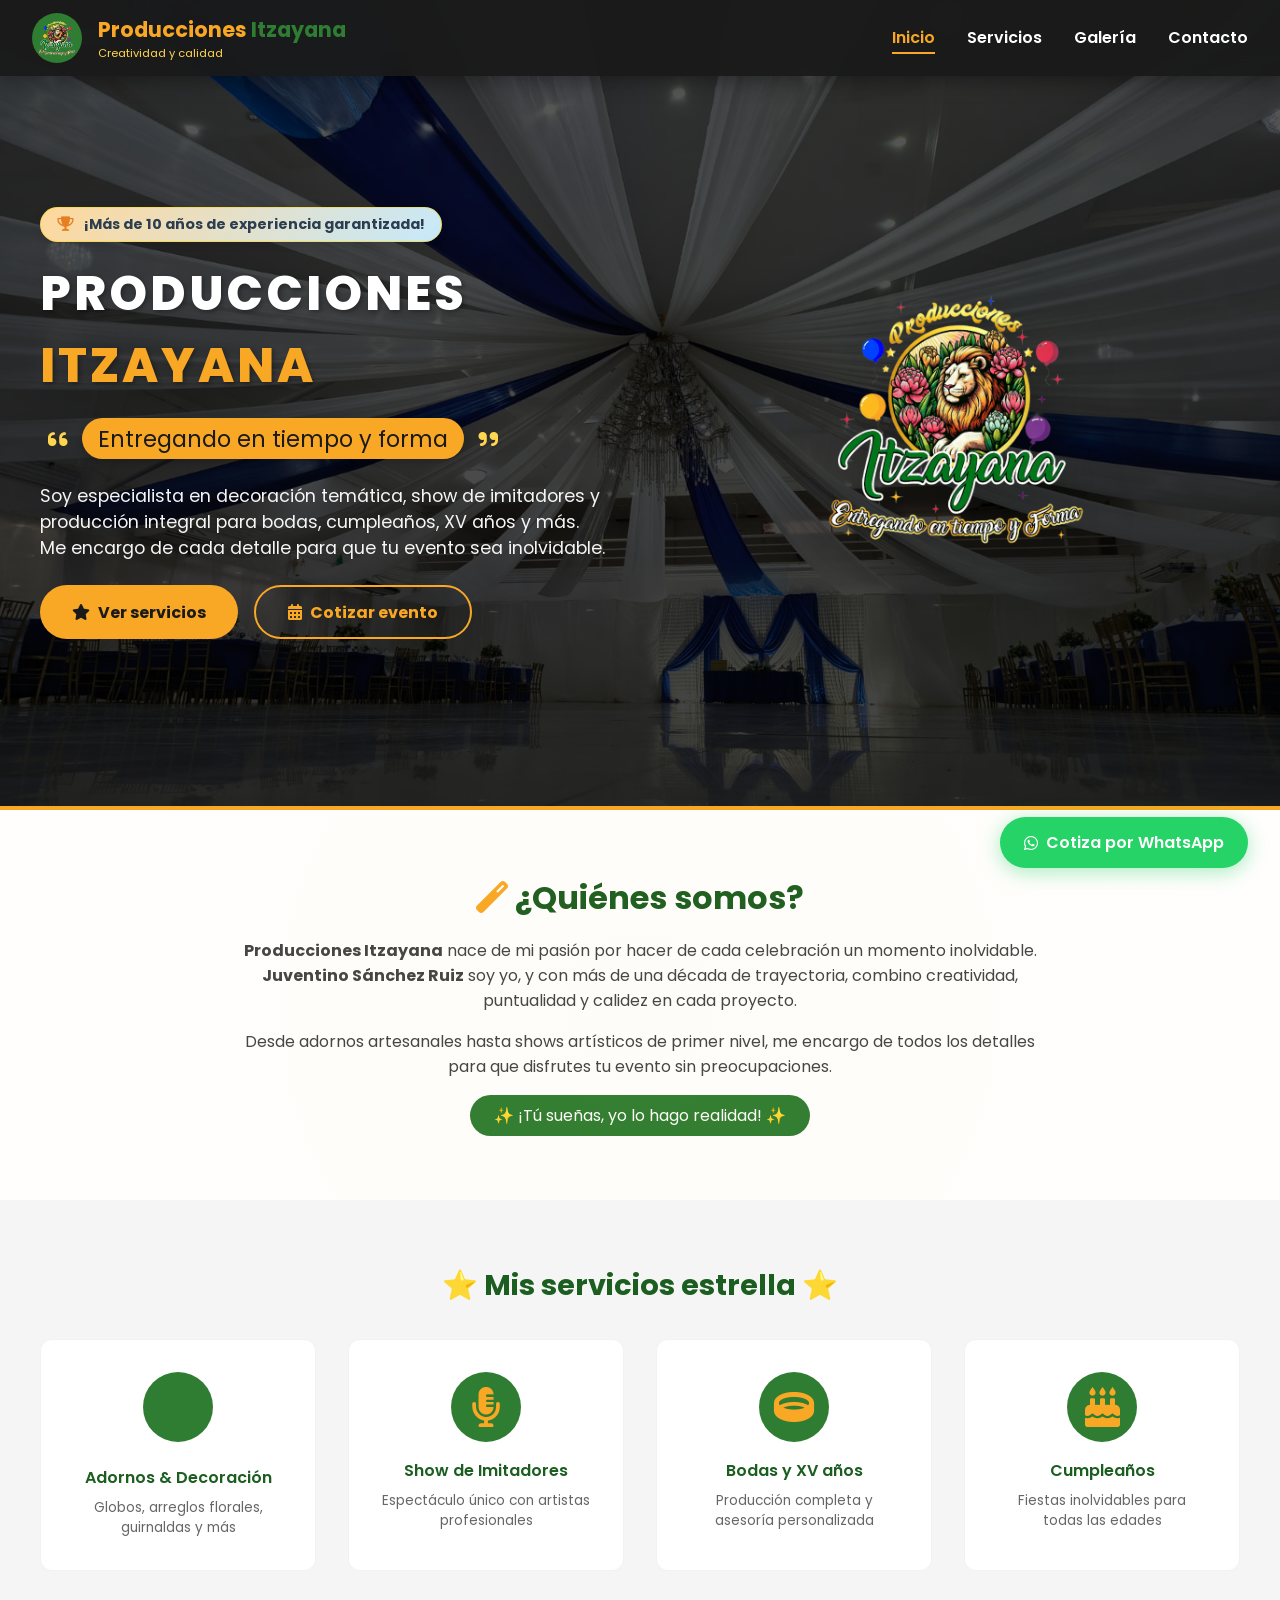
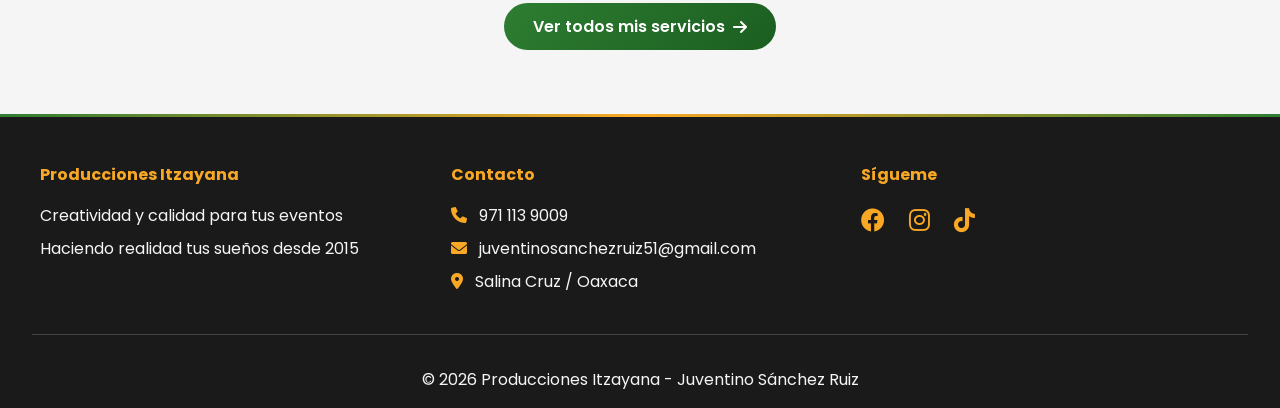
<file: index.html>
<!DOCTYPE html>
<html lang="es">
<head>
    <meta charset="UTF-8">
    <meta name="viewport" content="width=device-width, initial-scale=1.0, user-scalable=yes">
    <meta name="description" content="Producciones Itzayana - Eventos y espectáculos. Especialistas en decoración temática, show de imitadores y producción integral">
    <title>Producciones Itzayana | Eventos y Espectáculos</title>
    
    <!-- Google tag (gtag.js) -->
    <script async src="https://www.googletagmanager.com/gtag/js?id=G-XXXXXXXXXX"></script>
    <script>
        window.dataLayer = window.dataLayer || [];
        function gtag(){dataLayer.push(arguments);}
        gtag('js', new Date());
        gtag('config', 'G-XXXXXXXXXX');
    </script>
    
    <!-- FAVICON -->
    <link rel="icon" type="image/png" href="img/logo/logo.png">
    
    <link rel="stylesheet" href="styles.css">
    <link href="https://fonts.googleapis.com/css2?family=Poppins:wght@300;400;600;700;800&display=swap" rel="stylesheet">
    <link rel="stylesheet" href="https://cdnjs.cloudflare.com/ajax/libs/font-awesome/6.0.0-beta3/css/all.min.css">
    
    <style>
        /* ===== MEJORAS EXCLUSIVAS PARA EL INICIO ===== */
        
        /* Efecto de entrada para el hero */
        .hero-texto, .hero-logo-grande {
            animation: fadeInUp 0.8s ease-out forwards;
        }
        
        .hero-texto {
            animation-delay: 0.1s;
        }
        
        .hero-logo-grande {
            animation-delay: 0.3s;
        }
        
        @keyframes fadeInUp {
            from {
                opacity: 0;
                transform: translateY(30px);
            }
            to {
                opacity: 1;
                transform: translateY(0);
            }
        }
        
        /* Mejora en la tarjeta de presentación */
        .presentacion {
            position: relative;
            overflow: hidden;
        }
        
        .presentacion::before {
            content: '';
            position: absolute;
            top: -50%;
            left: -50%;
            width: 200%;
            height: 200%;
            background: radial-gradient(circle, rgba(249,168,37,0.03) 0%, transparent 70%);
            pointer-events: none;
        }
        
        .presentacion h2 i {
            transition: transform 0.3s ease;
            display: inline-block;
        }
        
        .presentacion h2:hover i {
            transform: rotate(15deg);
        }
        
        .firma {
            transition: all 0.3s ease;
            cursor: default;
        }
        
        .firma:hover {
            transform: scale(1.02);
            box-shadow: 0 5px 15px rgba(0,0,0,0.2);
        }
        
        /* Mejora en los iconos de servicios */
        .icono-card {
            transition: all 0.4s cubic-bezier(0.2, 0.9, 0.4, 1.1);
        }
        
        .icono-card i {
            transition: all 0.3s ease;
        }
        
        .icono-card:hover i {
            transform: scale(1.1) rotate(5deg);
        }
        
        .icono-card span {
            transition: color 0.3s ease;
        }
        
        .icono-card:hover span {
            color: var(--dorado);
        }
        
        /* Botón ver todos mejorado */
        .ver-todos a {
            position: relative;
            display: inline-flex;
            align-items: center;
            gap: 0.5rem;
            padding: 0.7rem 1.8rem;
            background: linear-gradient(135deg, var(--verde-claro), var(--verde-oscuro));
            color: var(--blanco);
            border-radius: 50px;
            font-weight: 600;
            transition: all 0.3s ease;
        }
        
        .ver-todos a:hover {
            background: linear-gradient(135deg, var(--dorado), var(--verde-claro));
            transform: translateY(-3px);
            box-shadow: 0 8px 20px rgba(249,168,37,0.3);
            gap: 0.8rem;
        }
        
        .ver-todos a i {
            transition: transform 0.3s ease;
        }
        
        .ver-todos a:hover i {
            transform: translateX(5px);
        }
        
        /* Efecto de brillo en el logo grande */
        .logo-destacado {
            position: relative;
        }
        
        .logo-destacado::after {
            content: '';
            position: absolute;
            top: 0;
            left: 0;
            right: 0;
            bottom: 0;
            border-radius: 50%;
            background: radial-gradient(circle, rgba(249,168,37,0.2) 0%, transparent 70%);
            opacity: 0;
            transition: opacity 0.5s ease;
            pointer-events: none;
        }
        
        .logo-destacado:hover::after {
            opacity: 1;
        }
        
        /* Mejora en el badge de experiencia */
        .experiencia-badge {
            animation: pulseGlow 2s infinite;
        }
        
        @keyframes pulseGlow {
            0%, 100% {
                box-shadow: 0 2px 8px rgba(0,0,0,0.1);
            }
            50% {
                box-shadow: 0 2px 15px rgba(249,168,37,0.4);
            }
        }
        
        /* Efecto de escritura en el lema (opcional) */
        .lema span {
            display: inline-block;
            transition: all 0.3s ease;
        }
        
        .lema span:hover {
            transform: scale(1.02);
            letter-spacing: 1px;
        }
        
        /* Mejora responsive para el logo */
        @media (max-width: 768px) {
            .hero-texto, .hero-logo-grande {
                animation: none;
            }
            
            .ver-todos a {
                padding: 0.5rem 1.2rem;
                font-size: 0.85rem;
            }
        }
    </style>
</head>
<body>

<nav>
    <div class="nav-container">
        <div class="logo-area">
            <div class="logo-imagen">
                <img src="img/logo/logo.png" alt="Logo Producciones Itzayana">
            </div>
            <div class="logo-texto">
                <h1>Producciones <span>Itzayana</span></h1>
                <p>Creatividad y calidad</p>
            </div>
        </div>
        
        <div class="menu-icon" id="menuToggle">☰</div>
        <ul class="nav-links" id="navLinks">
            <li><a href="index.html" class="active">Inicio</a></li>
            <li><a href="servicios.html">Servicios</a></li>
            <li><a href="galeria.html">Galería</a></li>
            <li><a href="contacto.html">Contacto</a></li>
        </ul>
    </div>
</nav>

<!-- HERO SECTION MEJORADO -->
<section class="hero hero-columnas">
    <div class="hero-container">
        <div class="hero-texto">
            <div class="experiencia-badge">
                <i class="fas fa-trophy"></i> ¡Más de 10 años de experiencia garantizada!
            </div>
            <div class="nombre-destacado">
                PRODUCCIONES <span class="itzayana">ITZAYANA</span>
            </div>
            <div class="lema">
                <i class="fas fa-quote-left"></i>
                <span>Entregando en tiempo y forma</span>
                <i class="fas fa-quote-right"></i>
            </div>
            <p class="descripcion-breve">
                Soy especialista en decoración temática, show de imitadores y producción integral para bodas, cumpleaños, XV años y más. 
                Me encargo de cada detalle para que tu evento sea inolvidable.
            </p>
            <div class="botones-hero">
                <a href="servicios.html" class="btn-primario"><i class="fas fa-star"></i> Ver servicios</a>
                <a href="contacto.html" class="btn-secundario"><i class="fas fa-calendar-alt"></i> Cotizar evento</a>
            </div>
        </div>

        <div class="hero-logo-grande">
            <div class="logo-destacado">
                <img src="img/logo/logo.png" alt="Producciones Itzayana" style="width: 350px; max-width: 100%; height: auto;">
            </div>
        </div>
    </div>
</section>

<!-- QUIÉNES SOMOS - VERSIÓN MEJORADA -->
<section class="presentacion">
    <h2><i class="fas fa-magic"></i> ¿Quiénes somos?</h2>
    <p><strong>Producciones Itzayana</strong> nace de mi pasión por hacer de cada celebración un momento inolvidable. <strong>Juventino Sánchez Ruiz</strong> soy yo, y con más de una década de trayectoria, combino creatividad, puntualidad y calidez en cada proyecto.</p>
    <p>Desde adornos artesanales hasta shows artísticos de primer nivel, me encargo de todos los detalles para que disfrutes tu evento sin preocupaciones.</p>
    <div class="firma">✨ ¡Tú sueñas, yo lo hago realidad! ✨</div>
</section>

<!-- SERVICIOS DESTACADOS - VERSIÓN MEJORADA -->
<section class="preview-servicios">
    <h3>⭐ Mis servicios estrella ⭐</h3>
    <div class="iconos-grid">
        <div class="icono-card">
            <i class="fas fa-balloon"></i>
            <span>Adornos & Decoración</span>
            <p>Globos, arreglos florales, guirnaldas y más</p>
        </div>
        <div class="icono-card">
            <i class="fas fa-microphone-alt"></i>
            <span>Show de Imitadores</span>
            <p>Espectáculo único con artistas profesionales</p>
        </div>
        <div class="icono-card">
            <i class="fas fa-ring"></i>
            <span>Bodas y XV años</span>
            <p>Producción completa y asesoría personalizada</p>
        </div>
        <div class="icono-card">
            <i class="fas fa-birthday-cake"></i>
            <span>Cumpleaños</span>
            <p>Fiestas inolvidables para todas las edades</p>
        </div>
    </div>
    <div class="ver-todos">
        <a href="servicios.html">Ver todos mis servicios <i class="fas fa-arrow-right"></i></a>
    </div>
</section>

<!-- WHATSAPP FLOTANTE -->
<a href="https://wa.me/5219711139009?text=Hola%2C%20me%20interesa%20cotizar%20un%20evento" 
   class="whatsapp-float" target="_blank">
    <i class="fab fa-whatsapp"></i>
    <span>Cotiza por WhatsApp</span>
</a>

<!-- FOOTER -->
<footer>
    <div class="footer-contenido">
        <div class="footer-columna">
            <h4>Producciones Itzayana</h4>
            <p>Creatividad y calidad para tus eventos</p>
            <p>Haciendo realidad tus sueños desde 2015</p>
        </div>
        <div class="footer-columna">
            <h4>Contacto</h4>
            <p><i class="fas fa-phone"></i> 971 113 9009</p>
            <p><i class="fas fa-envelope"></i> juventinosanchezruiz51@gmail.com</p>
            <p><i class="fas fa-map-marker-alt"></i> Salina Cruz / Oaxaca</p>
        </div>
        <div class="footer-columna">
            <h4>Sígueme</h4>
            <div class="social-icons">
                <a href="https://www.facebook.com/share/1KnT2qpbFX/?mibextid=wwXIfr" target="_blank"><i class="fab fa-facebook"></i></a>
                <a href="https://www.instagram.com/juve_saru_decoraciones_show_" target="_blank"><i class="fab fa-instagram"></i></a>
                <a href="https://www.tiktok.com/@producciones.itza?_r=1&_t=ZS-967xPe4VJFQ" target="_blank"><i class="fab fa-tiktok"></i></a>
            </div>
        </div>
    </div>
    <div class="footer-bottom">
        <p>© 2026 Producciones Itzayana - Juventino Sánchez Ruiz</p>
    </div>
</footer>

<script>
    // Menú hamburguesa para móviles
    const menuToggle = document.getElementById('menuToggle');
    const navLinks = document.getElementById('navLinks');

    if (menuToggle && navLinks) {
        menuToggle.addEventListener('click', () => {
            navLinks.classList.toggle('active');
        });
    }
    
    // Efecto de aparición suave al hacer scroll
    const observerElements = document.querySelectorAll('.presentacion, .preview-servicios');
    
    const scrollObserver = new IntersectionObserver((entries) => {
        entries.forEach(entry => {
            if (entry.isIntersecting) {
                entry.target.style.opacity = '1';
                entry.target.style.transform = 'translateY(0)';
            }
        });
    }, { threshold: 0.1, rootMargin: '0px 0px -50px 0px' });
    
    observerElements.forEach(el => {
        el.style.opacity = '0';
        el.style.transform = 'translateY(30px)';
        el.style.transition = 'all 0.6s cubic-bezier(0.2, 0.9, 0.4, 1.1)';
        scrollObserver.observe(el);
    });
</script>

</body>
</html>
</file>
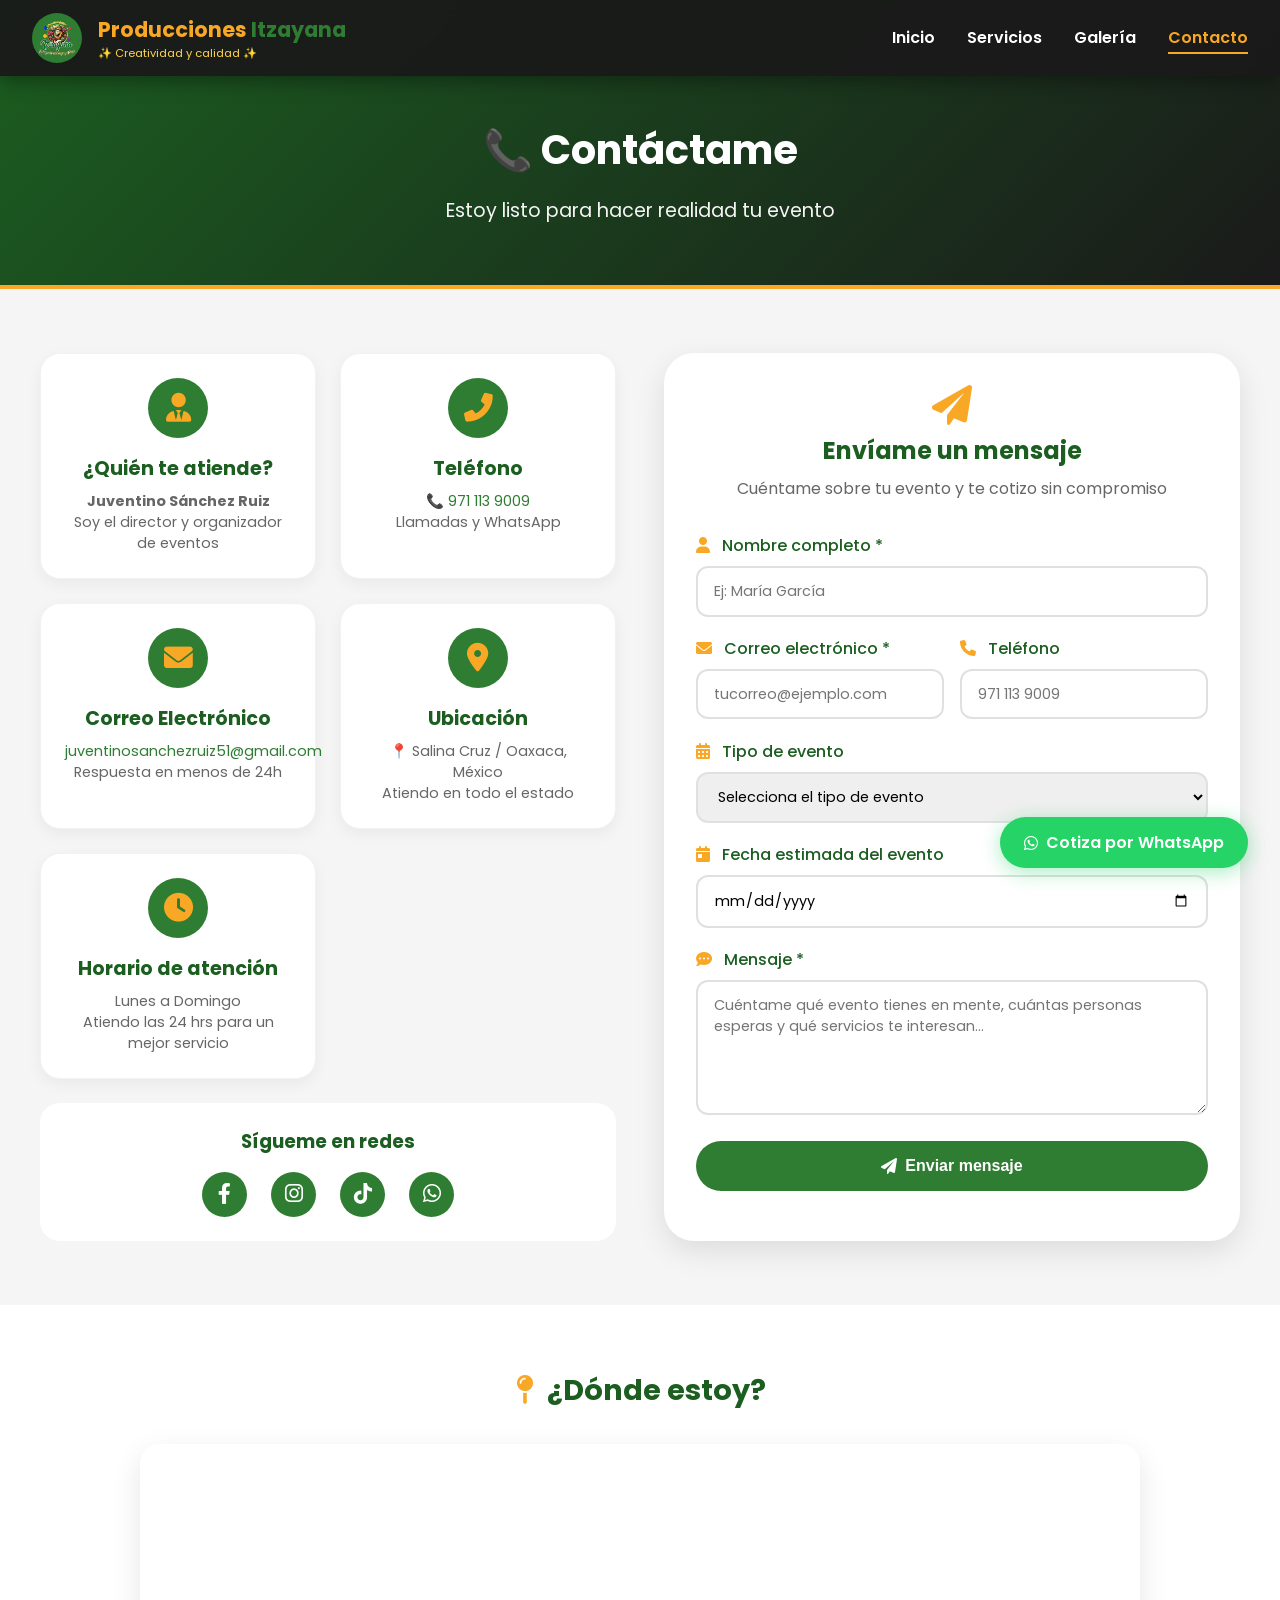
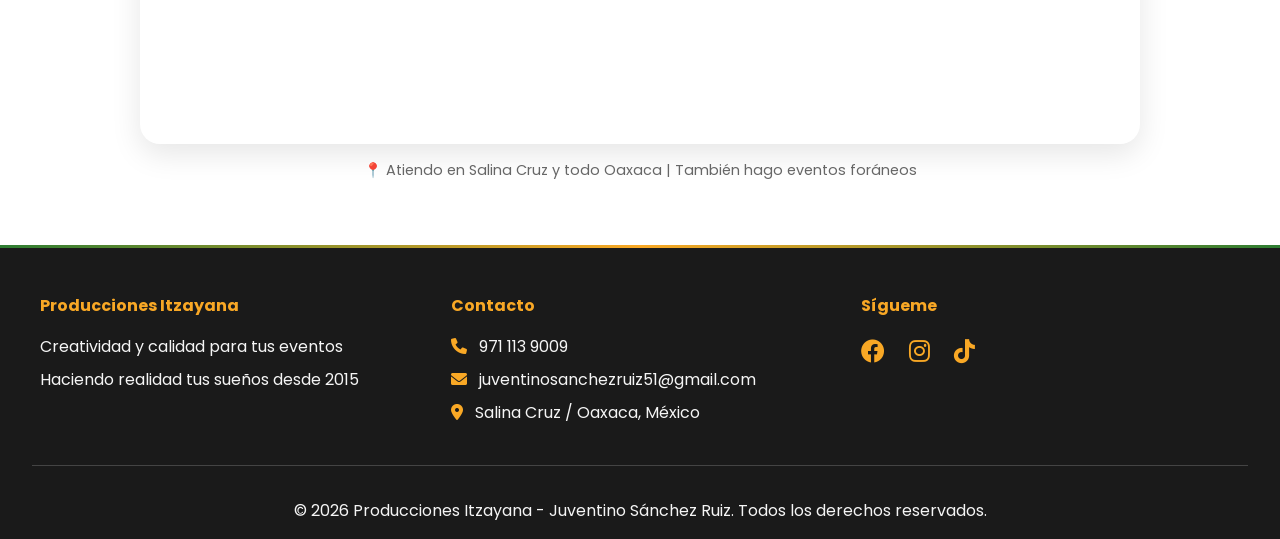
<file: contacto.html>
<!DOCTYPE html>
<html lang="es">
<head>
    <meta charset="UTF-8">
    <meta name="viewport" content="width=device-width, initial-scale=1.0">
    <meta name="description" content="Contacta a Producciones Itzayana - Cotiza tu evento, bodas, XV años, cumpleaños y shows de imitadores en Salina Cruz, Oaxaca.">
    <title>Contacto - Producciones Itzayana</title>
    
    <!-- Google tag (gtag.js) -->
    <script async src="https://www.googletagmanager.com/gtag/js?id=G-XXXXXXXXXX"></script>
    <script>
        window.dataLayer = window.dataLayer || [];
        function gtag(){dataLayer.push(arguments);}
        gtag('js', new Date());
        gtag('config', 'G-XXXXXXXXXX');
    </script>
    
    <link rel="icon" type="image/png" href="img/logo/logo.png">
    <link rel="stylesheet" href="styles.css">
    <link href="https://fonts.googleapis.com/css2?family=Poppins:wght@300;400;600;700;800&display=swap" rel="stylesheet">
    <link rel="stylesheet" href="https://cdnjs.cloudflare.com/ajax/libs/font-awesome/6.0.0-beta3/css/all.min.css">
</head>
<body>

<nav>
    <div class="nav-container">
        <div class="logo-area">
            <div class="logo-imagen">
                <img src="img/logo/logo.png" alt="Logo Producciones Itzayana">
            </div>
            <div class="logo-texto">
                <h1>Producciones <span>Itzayana</span></h1>
                <p>✨ Creatividad y calidad ✨</p>
            </div>
        </div>
        
        <div class="menu-icon" id="menuToggle">☰</div>
        <ul class="nav-links" id="navLinks">
            <li><a href="index.html">Inicio</a></li>
            <li><a href="servicios.html">Servicios</a></li>
            <li><a href="galeria.html">Galería</a></li>
            <li><a href="contacto.html" class="active">Contacto</a></li>
        </ul>
    </div>
</nav>

<!-- HERO DE CONTACTO -->
<section class="hero-contacto">
    <div class="hero-contenido">
        <h1 class="hero-titulo">📞 Contáctame</h1>
        <p class="hero-descripcion">Estoy listo para hacer realidad tu evento</p>
    </div>
</section>

<!-- CONTENIDO PRINCIPAL DE CONTACTO -->
<section class="contacto-principal">
    <div class="contacto-grid">
        <!-- INFORMACIÓN DE CONTACTO -->
        <div class="contacto-info">
            <div class="contacto-tarjeta">
                <div class="contacto-icono">
                    <i class="fas fa-user-tie"></i>
                </div>
                <h3>¿Quién te atiende?</h3>
                <p><strong>Juventino Sánchez Ruiz</strong></p>
                <p>Soy el director y organizador de eventos</p>
            </div>

            <div class="contacto-tarjeta">
                <div class="contacto-icono">
                    <i class="fas fa-phone-alt"></i>
                </div>
                <h3>Teléfono</h3>
                <p><a href="tel:9711139009">📞 971 113 9009</a></p>
                <p>Llamadas y WhatsApp</p>
            </div>

            <div class="contacto-tarjeta">
                <div class="contacto-icono">
                    <i class="fas fa-envelope"></i>
                </div>
                <h3>Correo Electrónico</h3>
                <p><a href="mailto:juventinosanchezruiz51@gmail.com">juventinosanchezruiz51@gmail.com</a></p>
                <p>Respuesta en menos de 24h</p>
            </div>

            <div class="contacto-tarjeta">
                <div class="contacto-icono">
                    <i class="fas fa-map-marker-alt"></i>
                </div>
                <h3>Ubicación</h3>
                <p>📍 Salina Cruz / Oaxaca, México</p>
                <p>Atiendo en todo el estado</p>
            </div>

            <div class="contacto-tarjeta">
                <div class="contacto-icono">
                    <i class="fas fa-clock"></i>
                </div>
                <h3>Horario de atención</h3>
                <p>Lunes a Domingo</p>
                <p>Atiendo las 24 hrs para un mejor servicio </p>
            </div>

            <div class="contacto-redes">
                <h3>Sígueme en redes</h3>
                <div class="redes-sociales">
                    <a href="https://www.facebook.com/share/1KnT2qpbFX/?mibextid=wwXIfr" target="_blank" class="red-social"><i class="fab fa-facebook-f"></i></a>
                    <a href="https://www.instagram.com/juve_saru_decoraciones_show_" target="_blank" class="red-social"><i class="fab fa-instagram"></i></a>
                    <a href="https://www.tiktok.com/@producciones.itza?_r=1&_t=ZS-967xPe4VJFQ" target="_blank" class="red-social"><i class="fab fa-tiktok"></i></a>
                    <a href="https://wa.me/5219711139009" target="_blank" class="red-social"><i class="fab fa-whatsapp"></i></a>
                </div>
            </div>
        </div>

        <!-- FORMULARIO DE CONTACTO - AHORA SÍ ENVÍA CORREOS -->
        <div class="contacto-formulario">
            <div class="formulario-header">
                <i class="fas fa-paper-plane"></i>
                <h2>Envíame un mensaje</h2>
                <p>Cuéntame sobre tu evento y te cotizo sin compromiso</p>
            </div>
            
            <!-- IMPORTANTE: action apunta a FormSubmit con TU correo -->
            <form action="https://formsubmit.co/carlosabino975@gmail.com" method="POST" class="formulario-moderno">
                <!-- Estos campos ocultos son para configurar el correo -->
                <input type="hidden" name="_template" value="table">
                <input type="hidden" name="_captcha" value="false">
                <input type="hidden" name="_subject" value="📋 Nuevo mensaje desde Producciones Itzayana">
                <input type="hidden" name="_replyto" value="%email%">
                
                <div class="form-grupo">
                    <label for="nombre"><i class="fas fa-user"></i> Nombre completo *</label>
                    <input type="text" id="nombre" name="nombre" placeholder="Ej: María García" required>
                </div>

                <div class="form-row">
                    <div class="form-grupo">
                        <label for="email"><i class="fas fa-envelope"></i> Correo electrónico *</label>
                        <input type="email" id="email" name="email" placeholder="tucorreo@ejemplo.com" required>
                    </div>
                    <div class="form-grupo">
                        <label for="telefono"><i class="fas fa-phone"></i> Teléfono</label>
                        <input type="tel" id="telefono" name="telefono" placeholder="971 113 9009">
                    </div>
                </div>

                <div class="form-grupo">
                    <label for="evento"><i class="fas fa-calendar-alt"></i> Tipo de evento</label>
                    <select id="evento" name="evento">
                        <option value="">Selecciona el tipo de evento</option>
                        <option value="bodas">Boda</option>
                        <option value="xv">XV años</option>
                        <option value="cumpleanos">Cumpleaños</option>
                        <option value="show">Show de imitadores</option>
                        <option value="decoracion">Solo decoración</option>
                        <option value="altares">Altares (santos o luctuosos)</option>
                        <option value="flores">Arreglos con flores naturales</option>
                        <option value="otro">Otro</option>
                    </select>
                </div>

                <div class="form-grupo">
                    <label for="fecha"><i class="fas fa-calendar-day"></i> Fecha estimada del evento</label>
                    <input type="date" id="fecha" name="fecha">
                </div>

                <div class="form-grupo">
                    <label for="mensaje"><i class="fas fa-comment-dots"></i> Mensaje *</label>
                    <textarea id="mensaje" name="mensaje" rows="5" placeholder="Cuéntame qué evento tienes en mente, cuántas personas esperas y qué servicios te interesan..." required></textarea>
                </div>

                <button type="submit" class="btn-enviar">
                    <i class="fas fa-paper-plane"></i> Enviar mensaje
                </button>
            </form>
        </div>
    </div>
</section>

<!-- MAPA DE UBICACIÓN -->
<section class="mapa-ubicacion">
    <h3><i class="fas fa-map-pin"></i> ¿Dónde estoy?</h3>
    <div class="mapa-container">
        <iframe 
            src="https://www.google.com/maps/embed?pb=!1m18!1m12!1m3!1d243496.123456789!2d-95.3!3d16.2!2m3!1f0!2f0!3f0!3m2!1i1024!2i768!4f13.1!3m3!1m2!1s0x85c5f9c0c0c0c0c0%3A0x0!2sSalina%20Cruz%2C%20Oax.!5e0!3m2!1ses!2smx!4v1234567890" 
            width="100%" 
            height="300" 
            style="border:0;" 
            allowfullscreen="" 
            loading="lazy">
        </iframe>
    </div>
    <p class="mapa-nota">📍 Atiendo en Salina Cruz y todo Oaxaca | También hago eventos foráneos</p>
</section>

<!-- WHATSAPP FLOTANTE -->
<a href="https://wa.me/5219711139009?text=Hola%2C%20vi%20tu%20página%20y%20me%20interesa%20cotizar%20un%20evento" 
   class="whatsapp-float" target="_blank" rel="noopener noreferrer">
    <i class="fab fa-whatsapp"></i>
    <span>Cotiza por WhatsApp</span>
</a>

<!-- FOOTER -->
<footer>
    <div class="footer-contenido">
        <div class="footer-columna">
            <h4>Producciones Itzayana</h4>
            <p>Creatividad y calidad para tus eventos</p>
            <p>Haciendo realidad tus sueños desde 2015</p>
        </div>
        <div class="footer-columna">
            <h4>Contacto</h4>
            <p><i class="fas fa-phone"></i> 971 113 9009</p>
            <p><i class="fas fa-envelope"></i> juventinosanchezruiz51@gmail.com</p>
            <p><i class="fas fa-map-marker-alt"></i> Salina Cruz / Oaxaca, México</p>
        </div>
        <div class="footer-columna">
            <h4>Sígueme</h4>
            <div class="social-icons">
                <a href="https://www.facebook.com/share/1KnT2qpbFX/?mibextid=wwXIfr" target="_blank"><i class="fab fa-facebook"></i></a>
                <a href="https://www.instagram.com/juve_saru_decoraciones_show_" target="_blank"><i class="fab fa-instagram"></i></a>
                <a href="https://www.tiktok.com/@producciones.itza?_r=1&_t=ZS-967xPe4VJFQ" target="_blank"><i class="fab fa-tiktok"></i></a>
            </div>
        </div>
    </div>
    <div class="footer-bottom">
        <p>© 2026 Producciones Itzayana - Juventino Sánchez Ruiz. Todos los derechos reservados.</p>
    </div>
</footer>

<script>
    // Menú hamburguesa
    const menuToggle = document.getElementById('menuToggle');
    const navLinks = document.getElementById('navLinks');

    if (menuToggle && navLinks) {
        menuToggle.addEventListener('click', () => {
            navLinks.classList.toggle('active');
        });
    }
</script>

</body>
</html>
</file>
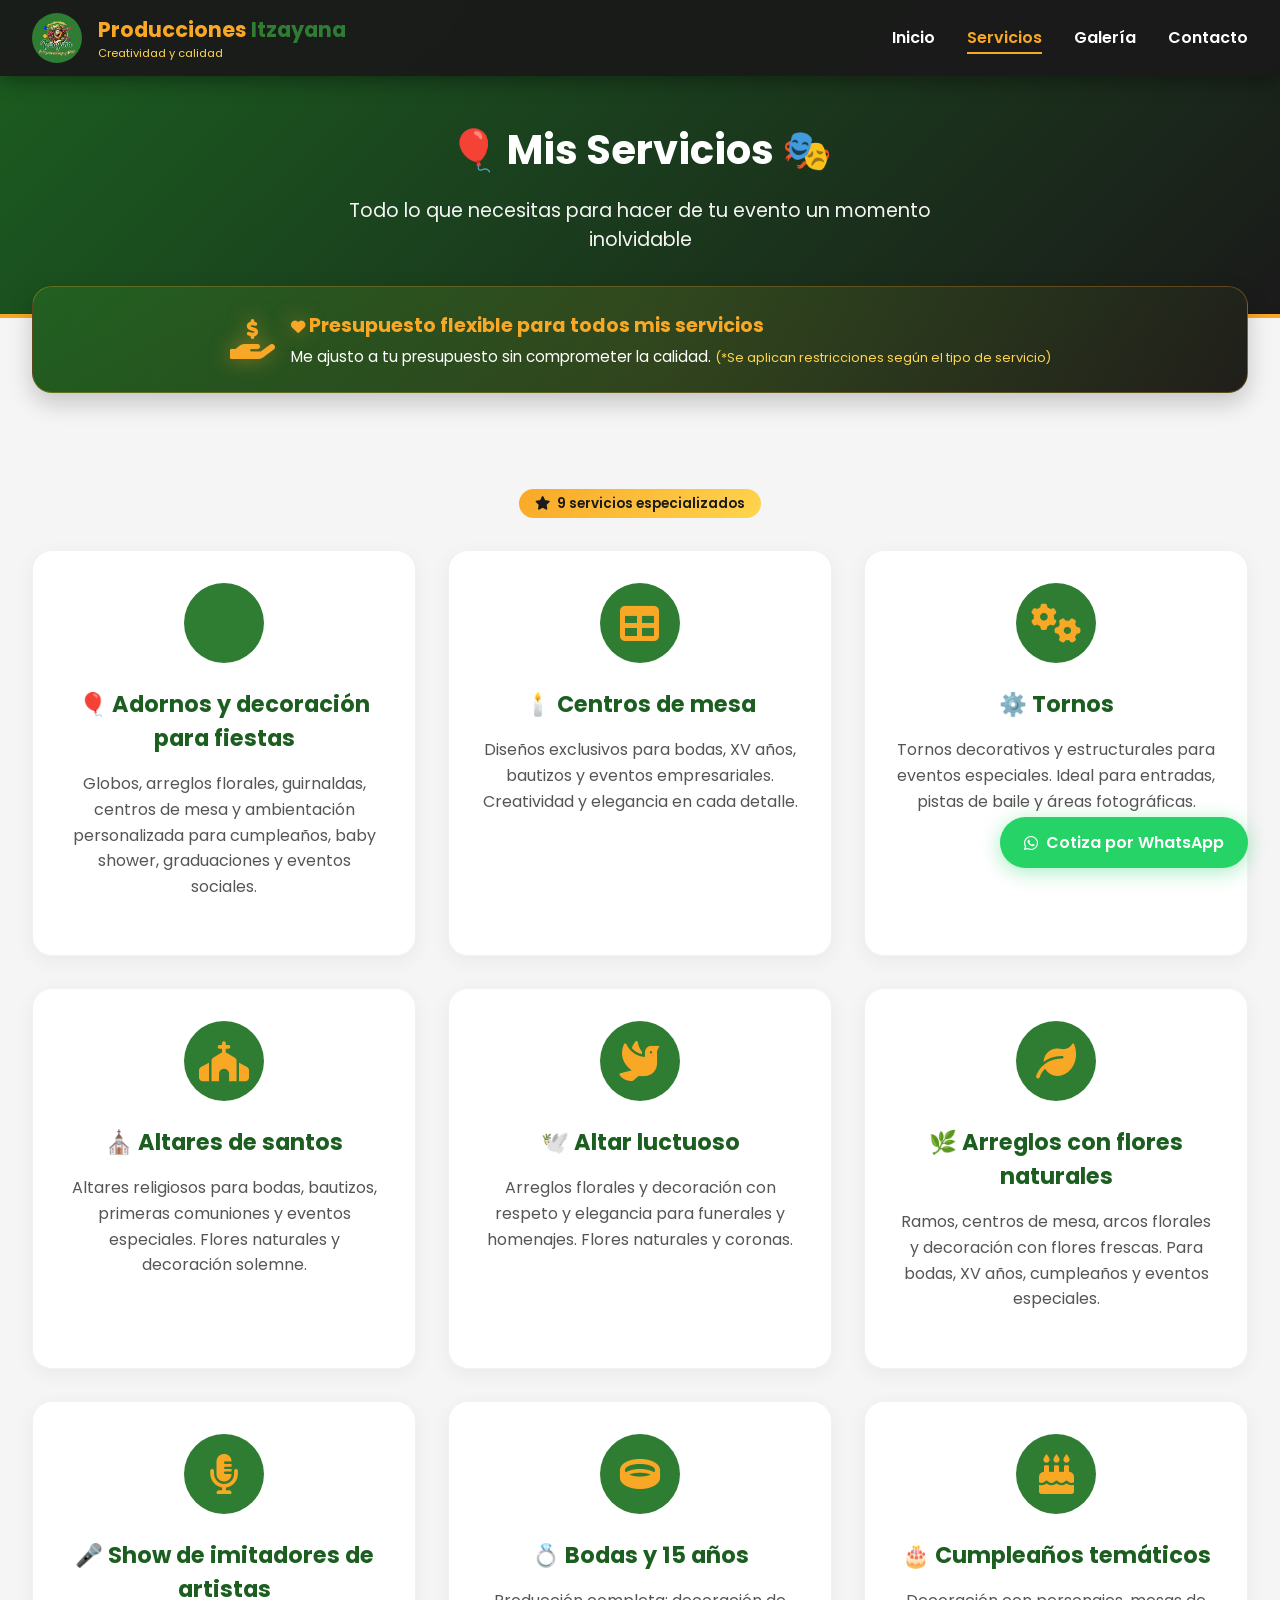
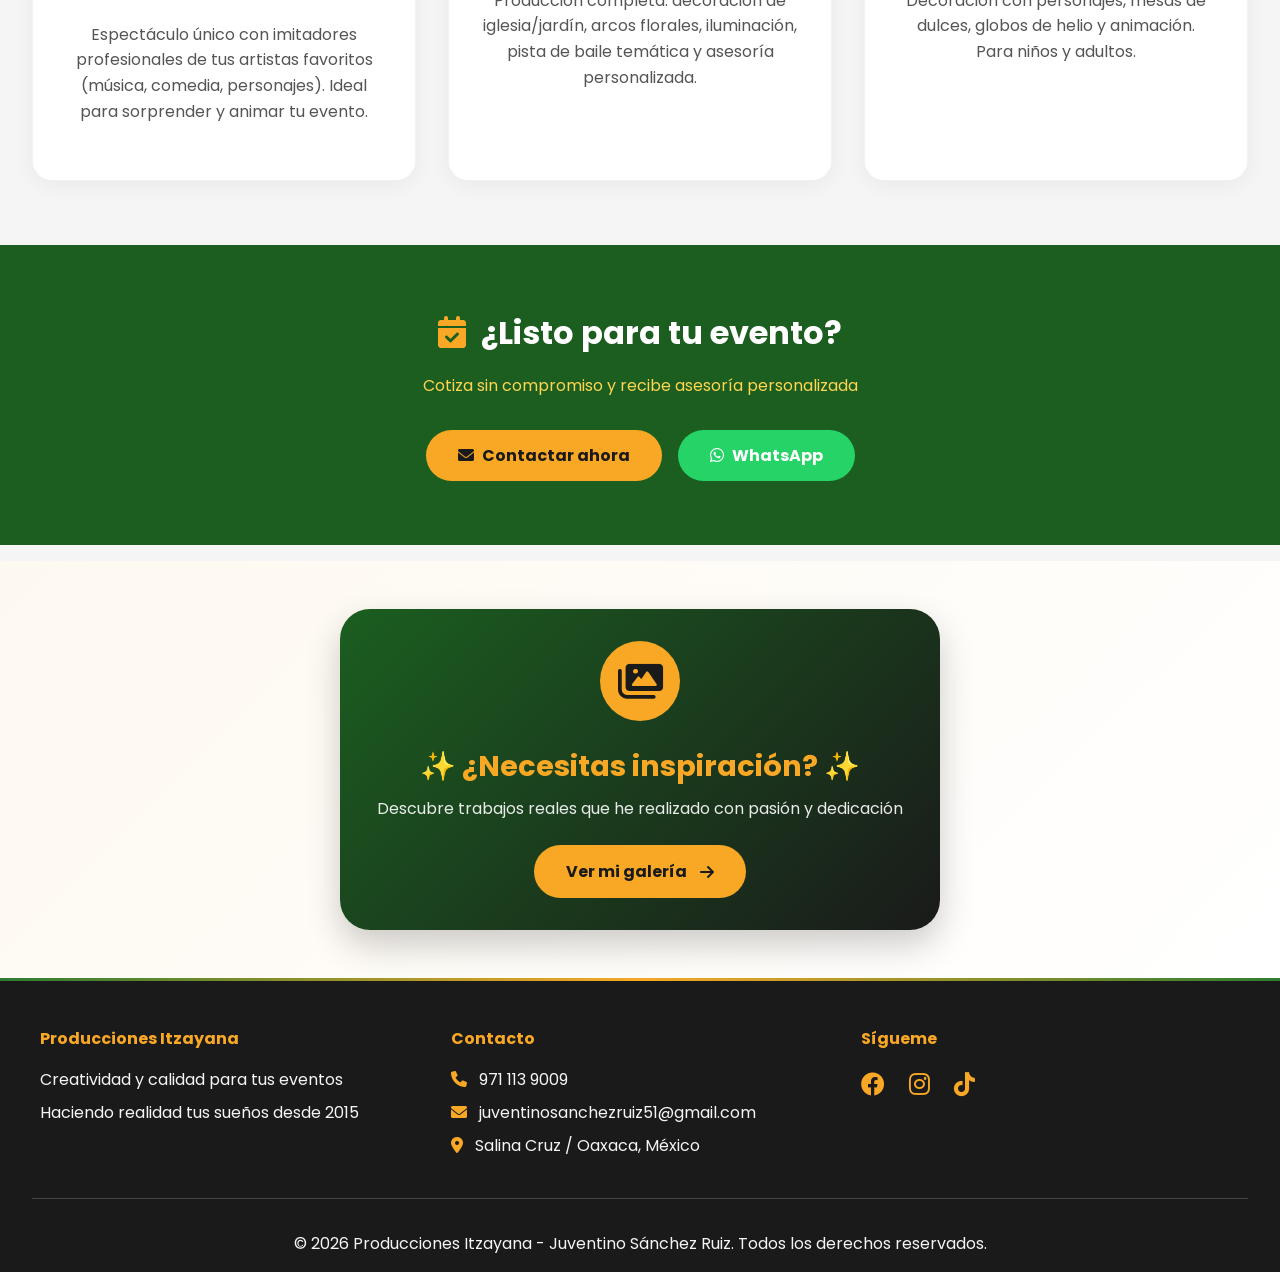
<file: servicios.html>
<!DOCTYPE html>
<html lang="es">
<head>
    <meta charset="UTF-8">
    <meta name="viewport" content="width=device-width, initial-scale=1.0">
    <meta name="description" content="Servicios de Producciones Itzayana - Decoración temática, show de imitadores, bodas, XV años, altares, arreglos florales y más en Salina Cruz, Oaxaca.">
    <title>Servicios - Producciones Itzayana</title>
    
    <!-- Google tag (gtag.js) -->
    <script async src="https://www.googletagmanager.com/gtag/js?id=G-XXXXXXXXXX"></script>
    <script>
        window.dataLayer = window.dataLayer || [];
        function gtag(){dataLayer.push(arguments);}
        gtag('js', new Date());
        gtag('config', 'G-XXXXXXXXXX');
    </script>
    
    <!-- FAVICON -->
    <link rel="icon" type="image/png" href="img/logo/logo.png">
    
    <link rel="stylesheet" href="styles.css">
    <link href="https://fonts.googleapis.com/css2?family=Poppins:wght@300;400;600;700;800&display=swap" rel="stylesheet">
    <link rel="stylesheet" href="https://cdnjs.cloudflare.com/ajax/libs/font-awesome/6.0.0-beta3/css/all.min.css">
    
    <style>
        /* ===== MEJORAS EXCLUSIVAS PARA SERVICIOS ===== */
        
        /* Animación de entrada para el hero */
        .hero-servicios .hero-contenido {
            animation: fadeInDown 0.8s ease-out forwards;
        }
        
        @keyframes fadeInDown {
            from {
                opacity: 0;
                transform: translateY(-30px);
            }
            to {
                opacity: 1;
                transform: translateY(0);
            }
        }
        
        /* Estilo para el banner de presupuesto flexible */
        .presupuesto-banner {
            background: linear-gradient(135deg, var(--verde-oscuro), var(--negro));
            margin: -2rem 2rem 2rem 2rem;
            border-radius: 20px;
            padding: 1.5rem 2rem;
            text-align: center;
            position: relative;
            overflow: hidden;
            box-shadow: 0 10px 25px rgba(0,0,0,0.2);
            border: 1px solid rgba(249,168,37,0.3);
            animation: fadeInUp 0.8s ease-out forwards;
            animation-delay: 0.1s;
            opacity: 0;
        }
        
        @keyframes fadeInUp {
            from {
                opacity: 0;
                transform: translateY(30px);
            }
            to {
                opacity: 1;
                transform: translateY(0);
            }
        }
        
        .presupuesto-banner::before {
            content: '';
            position: absolute;
            top: -50%;
            left: -50%;
            width: 200%;
            height: 200%;
            background: radial-gradient(circle, rgba(249,168,37,0.1) 0%, transparent 70%);
            animation: rotateGlow 20s linear infinite;
        }
        
        @keyframes rotateGlow {
            0% { transform: rotate(0deg); }
            100% { transform: rotate(360deg); }
        }
        
        .presupuesto-banner-contenido {
            position: relative;
            z-index: 2;
            display: flex;
            align-items: center;
            justify-content: center;
            gap: 1rem;
            flex-wrap: wrap;
        }
        
        .presupuesto-banner i {
            font-size: 2.5rem;
            color: var(--dorado);
            filter: drop-shadow(0 0 10px rgba(249,168,37,0.5));
            animation: pulseIcon 2s infinite;
        }
        
        @keyframes pulseIcon {
            0%, 100% { transform: scale(1); }
            50% { transform: scale(1.05); }
        }
        
        .presupuesto-banner-texto {
            text-align: left;
        }
        
        .presupuesto-banner-texto h4 {
            color: var(--dorado);
            font-size: 1.2rem;
            margin-bottom: 0.3rem;
            font-weight: 700;
        }
        
        .presupuesto-banner-texto p {
            color: var(--blanco);
            font-size: 0.95rem;
            margin: 0;
        }
        
        .presupuesto-banner-texto p small {
            color: var(--amarillo);
            font-size: 0.8rem;
        }
        
        /* Tarjetas de servicio con animación escalonada */
        .servicio-card-moderno {
            opacity: 0;
            animation: cardFadeIn 0.6s ease-out forwards;
        }
        
        @keyframes cardFadeIn {
            from {
                opacity: 0;
                transform: translateY(30px);
            }
            to {
                opacity: 1;
                transform: translateY(0);
            }
        }
        
        /* Delay escalonado para cada tarjeta */
        .servicio-card-moderno:nth-child(1) { animation-delay: 0.05s; }
        .servicio-card-moderno:nth-child(2) { animation-delay: 0.1s; }
        .servicio-card-moderno:nth-child(3) { animation-delay: 0.15s; }
        .servicio-card-moderno:nth-child(4) { animation-delay: 0.2s; }
        .servicio-card-moderno:nth-child(5) { animation-delay: 0.25s; }
        .servicio-card-moderno:nth-child(6) { animation-delay: 0.3s; }
        .servicio-card-moderno:nth-child(7) { animation-delay: 0.35s; }
        .servicio-card-moderno:nth-child(8) { animation-delay: 0.4s; }
        .servicio-card-moderno:nth-child(9) { animation-delay: 0.45s; }
        
        /* Mejora en el hover de las tarjetas */
        .servicio-card-moderno {
            transition: all 0.4s cubic-bezier(0.2, 0.9, 0.4, 1.1);
        }
        
        .servicio-card-moderno:hover {
            transform: translateY(-10px) scale(1.02);
        }
        
        .servicio-card-moderno .servicio-icono i {
            transition: all 0.3s ease;
        }
        
        .servicio-card-moderno:hover .servicio-icono i {
            transform: scale(1.1) rotate(5deg);
        }
        
        /* Contador de servicios */
        .servicios-header {
            text-align: center;
            margin-bottom: 2rem;
        }
        
        .servicios-count {
            display: inline-block;
            background: linear-gradient(135deg, var(--dorado), var(--amarillo));
            color: var(--negro);
            padding: 0.3rem 1rem;
            border-radius: 50px;
            font-size: 0.85rem;
            font-weight: 600;
        }
        
        .servicios-count i {
            margin-right: 0.3rem;
        }
        
        /* CTA mejorado */
        .cta-servicios {
            position: relative;
            overflow: hidden;
        }
        
        .cta-servicios::before {
            content: '';
            position: absolute;
            top: 0;
            left: -100%;
            width: 100%;
            height: 100%;
            background: linear-gradient(90deg, transparent, rgba(255,255,255,0.1), transparent);
            transition: left 0.6s ease;
        }
        
        .cta-servicios:hover::before {
            left: 100%;
        }
        
        .cta-botones .btn-primario, 
        .cta-botones .btn-whatsapp {
            transition: all 0.3s cubic-bezier(0.2, 0.9, 0.4, 1.1);
        }
        
        .cta-botones .btn-primario:hover,
        .cta-botones .btn-whatsapp:hover {
            transform: scale(1.05) translateY(-3px);
        }
        
        /* ===== ENLACE A GALERÍA (MODERNO Y BONITO) ===== */
        .ver-galeria-section {
            text-align: center;
            padding: 3rem 2rem;
            background: linear-gradient(135deg, #fef9f0, #fff);
            margin-top: 1rem;
        }
        
        .ver-galeria-card {
            max-width: 600px;
            margin: 0 auto;
            background: linear-gradient(135deg, var(--verde-oscuro), var(--negro));
            border-radius: 30px;
            padding: 2rem;
            position: relative;
            overflow: hidden;
            box-shadow: 0 15px 35px rgba(0,0,0,0.2);
            transition: all 0.4s cubic-bezier(0.2, 0.9, 0.4, 1.1);
            cursor: pointer;
        }
        
        .ver-galeria-card:hover {
            transform: translateY(-8px);
            box-shadow: 0 25px 45px rgba(0,0,0,0.3);
        }
        
        .ver-galeria-card::before {
            content: '';
            position: absolute;
            top: 0;
            left: -100%;
            width: 100%;
            height: 100%;
            background: linear-gradient(90deg, transparent, rgba(249,168,37,0.2), transparent);
            transition: left 0.6s ease;
        }
        
        .ver-galeria-card:hover::before {
            left: 100%;
        }
        
        .ver-galeria-icono {
            width: 80px;
            height: 80px;
            background: var(--dorado);
            border-radius: 50%;
            display: flex;
            align-items: center;
            justify-content: center;
            margin: 0 auto 1.5rem;
            transition: all 0.3s ease;
        }
        
        .ver-galeria-card:hover .ver-galeria-icono {
            transform: scale(1.1);
            box-shadow: 0 0 20px rgba(249,168,37,0.6);
        }
        
        .ver-galeria-icono i {
            font-size: 2.5rem;
            color: var(--negro);
        }
        
        .ver-galeria-card h3 {
            color: var(--dorado);
            font-size: 1.8rem;
            margin-bottom: 0.5rem;
            font-weight: 700;
        }
        
        .ver-galeria-card p {
            color: var(--blanco);
            font-size: 1rem;
            margin-bottom: 1.5rem;
            opacity: 0.9;
        }
        
        .btn-galeria {
            display: inline-flex;
            align-items: center;
            gap: 0.8rem;
            background: var(--dorado);
            color: var(--negro);
            padding: 0.9rem 2rem;
            border-radius: 50px;
            text-decoration: none;
            font-weight: 700;
            font-size: 1rem;
            transition: all 0.3s ease;
            border: none;
            cursor: pointer;
        }
        
        .btn-galeria:hover {
            background: var(--blanco);
            transform: scale(1.02);
            gap: 1rem;
        }
        
        .btn-galeria i {
            transition: transform 0.3s ease;
        }
        
        .btn-galeria:hover i {
            transform: translateX(5px);
        }
        
        @media (max-width: 768px) {
            .presupuesto-banner {
                margin: -1rem 1rem 1.5rem 1rem;
                padding: 1rem;
            }
            
            .presupuesto-banner i {
                font-size: 1.8rem;
            }
            
            .presupuesto-banner-texto h4 {
                font-size: 1rem;
            }
            
            .presupuesto-banner-texto p {
                font-size: 0.8rem;
            }
            
            .ver-galeria-card {
                padding: 1.5rem;
                margin: 0 1rem;
            }
            
            .ver-galeria-card h3 {
                font-size: 1.4rem;
            }
            
            .ver-galeria-icono {
                width: 60px;
                height: 60px;
            }
            
            .ver-galeria-icono i {
                font-size: 1.8rem;
            }
            
            .btn-galeria {
                padding: 0.7rem 1.5rem;
                font-size: 0.9rem;
            }
            
            .servicio-card-moderno {
                animation: none;
                opacity: 1;
            }
        }
    </style>
</head>
<body>

<nav>
    <div class="nav-container">
        <div class="logo-area">
            <div class="logo-imagen">
                <img src="img/logo/logo.png" alt="Logo Producciones Itzayana">
            </div>
            <div class="logo-texto">
                <h1>Producciones <span>Itzayana</span></h1>
                <p> Creatividad y calidad </p>
            </div>
        </div>
        
        <div class="menu-icon" id="menuToggle">☰</div>
        <ul class="nav-links" id="navLinks">
            <li><a href="index.html">Inicio</a></li>
            <li><a href="servicios.html" class="active">Servicios</a></li>
            <li><a href="galeria.html">Galería</a></li>
            <li><a href="contacto.html">Contacto</a></li>
        </ul>
    </div>
</nav>

<!-- HERO DE SERVICIOS MEJORADO -->
<section class="hero-servicios">
    <div class="hero-contenido">
        <h1 class="hero-titulo">🎈 Mis Servicios 🎭</h1>
        <p class="hero-descripcion">Todo lo que necesitas para hacer de tu evento un momento inolvidable</p>
    </div>
</section>

<!-- BANNER GENERAL DE PRESUPUESTO FLEXIBLE -->
<div class="presupuesto-banner">
    <div class="presupuesto-banner-contenido">
        <i class="fas fa-hand-holding-usd"></i>
        <div class="presupuesto-banner-texto">
            <h4><i class="fas fa-heart" style="font-size: 0.9rem;"></i> Presupuesto flexible para todos mis servicios</h4>
            <p>Me ajusto a tu presupuesto sin comprometer la calidad. <small>(*Se aplican restricciones según el tipo de servicio)</small></p>
        </div>
    </div>
</div>

<!-- LISTA DE SERVICIOS CON CONTADOR -->
<section class="servicios-principales">
    <div class="servicios-header">
        <span class="servicios-count"><i class="fas fa-star"></i> 9 servicios especializados</span>
    </div>
    <div class="servicios-grid">
        
        <!-- Servicio 1: Adornos y decoración -->
        <div class="servicio-card-moderno">
            <div class="servicio-icono">
                <i class="fas fa-balloon"></i>
            </div>
            <h3>🎈 Adornos y decoración para fiestas</h3>
            <p>Globos, arreglos florales, guirnaldas, centros de mesa y ambientación personalizada para cumpleaños, baby shower, graduaciones y eventos sociales.</p>
        </div>

        <!-- Servicio 2: Centros de mesa -->
        <div class="servicio-card-moderno">
            <div class="servicio-icono">
                <i class="fas fa-table"></i>
            </div>
            <h3>🕯️ Centros de mesa</h3>
            <p>Diseños exclusivos para bodas, XV años, bautizos y eventos empresariales. Creatividad y elegancia en cada detalle.</p>
        </div>

        <!-- Servicio 3: Tornos -->
        <div class="servicio-card-moderno">
            <div class="servicio-icono">
                <i class="fas fa-cogs"></i>
            </div>
            <h3>⚙️ Tornos</h3>
            <p>Tornos decorativos y estructurales para eventos especiales. Ideal para entradas, pistas de baile y áreas fotográficas.</p>
        </div>

        <!-- Servicio 4: Altares de santos -->
        <div class="servicio-card-moderno">
            <div class="servicio-icono">
                <i class="fas fa-church"></i>
            </div>
            <h3>⛪ Altares de santos</h3>
            <p>Altares religiosos para bodas, bautizos, primeras comuniones y eventos especiales. Flores naturales y decoración solemne.</p>
        </div>

        <!-- Servicio 5: Altar luctuoso -->
        <div class="servicio-card-moderno">
            <div class="servicio-icono">
                <i class="fas fa-dove"></i>
            </div>
            <h3>🕊️ Altar luctuoso</h3>
            <p>Arreglos florales y decoración con respeto y elegancia para funerales y homenajes. Flores naturales y coronas.</p>
        </div>

        <!-- Servicio 6: Arreglos con flores naturales -->
        <div class="servicio-card-moderno">
            <div class="servicio-icono">
                <i class="fas fa-leaf"></i>
            </div>
            <h3>🌿 Arreglos con flores naturales</h3>
            <p>Ramos, centros de mesa, arcos florales y decoración con flores frescas. Para bodas, XV años, cumpleaños y eventos especiales.</p>
        </div>

        <!-- Servicio 7: Show de imitadores -->
        <div class="servicio-card-moderno">
            <div class="servicio-icono">
                <i class="fas fa-microphone-alt"></i>
            </div>
            <h3>🎤 Show de imitadores de artistas</h3>
            <p>Espectáculo único con imitadores profesionales de tus artistas favoritos (música, comedia, personajes). Ideal para sorprender y animar tu evento.</p>
        </div>

        <!-- Servicio 8: Bodas y 15 años -->
        <div class="servicio-card-moderno">
            <div class="servicio-icono">
                <i class="fas fa-ring"></i>
            </div>
            <h3>💍 Bodas y 15 años</h3>
            <p>Producción completa: decoración de iglesia/jardín, arcos florales, iluminación, pista de baile temática y asesoría personalizada.</p>
        </div>

        <!-- Servicio 9: Cumpleaños temáticos -->
        <div class="servicio-card-moderno">
            <div class="servicio-icono">
                <i class="fas fa-birthday-cake"></i>
            </div>
            <h3>🎂 Cumpleaños temáticos</h3>
            <p>Decoración con personajes, mesas de dulces, globos de helio y animación. Para niños y adultos.</p>
        </div>
        
    </div>
</section>

<!-- LLAMADA A LA ACCIÓN MEJORADA -->
<section class="cta-servicios">
    <div class="cta-contenido">
        <h2><i class="fas fa-calendar-check"></i> ¿Listo para tu evento?</h2>
        <p>Cotiza sin compromiso y recibe asesoría personalizada</p>
        <div class="cta-botones">
            <a href="contacto.html" class="btn-primario"><i class="fas fa-envelope"></i> Contactar ahora</a>
            <a href="https://wa.me/5219711139009?text=Hola%2C%20quiero%20cotizar%20un%20servicio" class="btn-whatsapp" target="_blank"><i class="fab fa-whatsapp"></i> WhatsApp</a>
        </div>
    </div>
</section>

<!-- ENLACE BONITO A GALERÍA -->
<section class="ver-galeria-section">
    <div class="ver-galeria-card" onclick="window.location.href='galeria.html'">
        <div class="ver-galeria-icono">
            <i class="fas fa-images"></i>
        </div>
        <h3>✨ ¿Necesitas inspiración? ✨</h3>
        <p>Descubre trabajos reales que he realizado con pasión y dedicación</p>
        <a href="galeria.html" class="btn-galeria">
            Ver mi galería <i class="fas fa-arrow-right"></i>
        </a>
    </div>
</section>

<!-- WHATSAPP FLOTANTE -->
<a href="https://wa.me/5219711139009?text=Hola%2C%20me%20interesa%20cotizar%20un%20evento" 
   class="whatsapp-float" target="_blank" rel="noopener noreferrer">
    <i class="fab fa-whatsapp"></i>
    <span>Cotiza por WhatsApp</span>
</a>

<!-- FOOTER -->
<footer>
    <div class="footer-contenido">
        <div class="footer-columna">
            <h4>Producciones Itzayana</h4>
            <p>Creatividad y calidad para tus eventos</p>
            <p>Haciendo realidad tus sueños desde 2015</p>
        </div>
        <div class="footer-columna">
            <h4>Contacto</h4>
            <p><i class="fas fa-phone"></i> 971 113 9009</p>
            <p><i class="fas fa-envelope"></i> juventinosanchezruiz51@gmail.com</p>
            <p><i class="fas fa-map-marker-alt"></i> Salina Cruz / Oaxaca, México</p>
        </div>
        <div class="footer-columna">
            <h4>Sígueme</h4>
            <div class="social-icons">
                <a href="https://www.facebook.com/share/1KnT2qpbFX/?mibextid=wwXIfr" target="_blank"><i class="fab fa-facebook"></i></a>
                <a href="https://www.instagram.com/juve_saru_decoraciones_show_" target="_blank"><i class="fab fa-instagram"></i></a>
                <a href="https://www.tiktok.com/@producciones.itza?_r=1&_t=ZS-967xPe4VJFQ" target="_blank"><i class="fab fa-tiktok"></i></a>
            </div>
        </div>
    </div>
    <div class="footer-bottom">
        <p>© 2026 Producciones Itzayana - Juventino Sánchez Ruiz. Todos los derechos reservados.</p>
    </div>
</footer>

<script>
    // Menú hamburguesa para móviles
    const menuToggle = document.getElementById('menuToggle');
    const navLinks = document.getElementById('navLinks');

    if (menuToggle && navLinks) {
        menuToggle.addEventListener('click', () => {
            navLinks.classList.toggle('active');
        });
    }
    
    // Efecto de conteo de servicios (opcional)
    console.log('📋 Servicios cargados: 9 especialidades');
</script>

</body>
</html>
</file>
<file: styles.css>
/* ===== PALETA DE COLORES: VERDE, DORADO, NEGRO ===== */
:root {
    --verde-oscuro: #1B5E20;
    --verde-claro: #2E7D32;
    --verde-suave: #4CAF50;
    --dorado: #F9A825;
    --amarillo: #FFD54F;
    --negro: #1a1a1a;
    --gris-oscuro: #2C2C2C;
    --gris-claro: #F5F5F5;
    --blanco: #FFFFFF;
}

* {
    margin: 0;
    padding: 0;
    box-sizing: border-box;
}

body {
    font-family: 'Poppins', sans-serif;
    background: var(--gris-claro);
    color: var(--negro);
}

/* ===== NAVEGACIÓN ===== */
nav {
    background: rgba(26, 26, 26, 0.95);
    backdrop-filter: blur(10px);
    padding: 0.8rem 2rem;
    position: fixed;
    width: 100%;
    top: 0;
    z-index: 1000;
    box-shadow: 0 4px 20px rgba(0,0,0,0.4);
}

.nav-container {
    display: flex;
    justify-content: space-between;
    align-items: center;
    flex-wrap: wrap;
    max-width: 1400px;
    margin: 0 auto;
}

.logo-area {
    display: flex;
    align-items: center;
    gap: 1rem;
}

.logo-imagen {
    width: 50px;
    height: 50px;
    background: var(--verde-claro);
    border-radius: 50%;
    display: flex;
    align-items: center;
    justify-content: center;
    overflow: hidden;
    transition: all 0.3s ease;
    flex-shrink: 0;
}

.logo-imagen img {
    width: 100%;
    height: 100%;
    object-fit: cover;
    display: block;
}

.logo-imagen:hover {
    background: var(--dorado);
    transform: scale(1.05);
    box-shadow: 0 0 10px rgba(249,168,37,0.5);
}

.logo-texto h1 {
    font-size: 1.3rem;
    font-weight: 700;
    color: var(--dorado);
}

.logo-texto h1 span {
    color: var(--verde-claro);
}

.logo-texto p {
    color: var(--amarillo);
    font-size: 0.7rem;
}

.nav-links {
    display: flex;
    gap: 2rem;
    list-style: none;
}

.nav-links a {
    color: var(--blanco);
    text-decoration: none;
    font-weight: 600;
    transition: 0.3s;
    position: relative;
}

.nav-links a::after {
    content: '';
    position: absolute;
    bottom: -5px;
    left: 0;
    width: 0;
    height: 2px;
    background: var(--dorado);
    transition: 0.3s;
}

.nav-links a:hover::after,
.nav-links a.active::after {
    width: 100%;
}

.nav-links a:hover,
.nav-links a.active {
    color: var(--dorado);
}

.menu-icon {
    display: none;
    font-size: 1.8rem;
    color: var(--dorado);
    cursor: pointer;
}

/* ===== HERO PRINCIPAL (INDEX) ===== */
.hero {
    background: linear-gradient(rgba(0,0,0,0.65), rgba(0,0,0,0.75)), 
                url('img/fondo/fondo.jpg');
    background-size: cover;
    background-position: center;
    background-repeat: no-repeat;
    padding: 120px 2rem 80px;
    text-align: center;
    border-bottom: 4px solid var(--dorado);
}

.nombre-destacado {
    font-size: 3rem;
    font-weight: 800;
    color: var(--blanco);
    margin-bottom: 1rem;
    text-shadow: 2px 2px 4px rgba(0,0,0,0.3);
    letter-spacing: 3px;
}

.nombre-destacado .itzayana {
    color: var(--dorado);
}

.lema {
    font-size: 1.4rem;
    color: var(--amarillo);
    margin: 1rem 0;
}

.lema i {
    margin: 0 0.5rem;
}

.lema span {
    background: var(--dorado);
    padding: 0.2rem 1rem;
    border-radius: 40px;
    color: var(--negro);
    box-shadow: 0 2px 8px rgba(0,0,0,0.2);
}

.descripcion-breve {
    font-size: 1.1rem;
    max-width: 600px;
    margin: 1.5rem auto;
    color: var(--gris-claro);
}

.botones-hero {
    display: flex;
    gap: 1rem;
    justify-content: center;
    flex-wrap: wrap;
}

.btn-primario {
    background: var(--dorado);
    color: var(--negro);
    padding: 0.8rem 2rem;
    border-radius: 50px;
    text-decoration: none;
    font-weight: bold;
    transition: all 0.3s cubic-bezier(0.4, 0, 0.2, 1);
    display: inline-flex;
    align-items: center;
    gap: 0.5rem;
}

.btn-primario:hover {
    background: var(--verde-claro);
    color: var(--blanco);
    transform: scale(1.02);
    box-shadow: 0 4px 15px rgba(249,168,37,0.3);
}

.btn-secundario {
    background: transparent;
    color: var(--dorado);
    padding: 0.8rem 2rem;
    border-radius: 50px;
    text-decoration: none;
    font-weight: bold;
    border: 2px solid var(--dorado);
    display: inline-flex;
    align-items: center;
    gap: 0.5rem;
    transition: all 0.3s cubic-bezier(0.4, 0, 0.2, 1);
}

.btn-secundario:hover {
    background: var(--dorado);
    color: var(--negro);
    box-shadow: 0 4px 15px rgba(249,168,37,0.3);
}

/* ===== CONTADORES ===== */
.contador-eventos {
    padding: 4rem 2rem;
    background: var(--verde-oscuro);
    display: flex;
    justify-content: space-around;
    flex-wrap: wrap;
    gap: 3rem;
    text-align: center;
}

.contador-item i {
    font-size: 3rem;
    color: var(--dorado);
}

.contador-numero {
    font-size: 3rem;
    font-weight: 800;
    color: var(--blanco);
    display: block;
    letter-spacing: 2px;
}

.contador-texto {
    color: var(--amarillo);
}

/* ===== PRESENTACIÓN ===== */
.presentacion {
    padding: 4rem 2rem;
    background: var(--blanco);
    text-align: center;
}

.presentacion h2 {
    color: var(--verde-oscuro);
    font-size: 2rem;
}

.presentacion h2 i {
    color: var(--dorado);
}

.presentacion p {
    max-width: 800px;
    margin: 1rem auto;
    color: #444;
}

.firma {
    background: var(--verde-claro);
    color: var(--blanco);
    display: inline-block;
    padding: 0.5rem 1.5rem;
    border-radius: 30px;
}

/* ===== SERVICIOS PREVIEW (INDEX) ===== */
.preview-servicios {
    padding: 4rem 2rem;
    background: var(--gris-claro);
}

.preview-servicios h3 {
    text-align: center;
    font-size: 1.8rem;
    color: var(--verde-oscuro);
    margin-bottom: 2rem;
}

.iconos-grid {
    display: grid;
    grid-template-columns: repeat(auto-fit, minmax(250px, 1fr));
    gap: 2rem;
    max-width: 1200px;
    margin: 0 auto;
}

.icono-card {
    background: rgba(255,255,255,0.95);
    padding: 2rem;
    border-radius: 12px;
    text-align: center;
    transition: all 0.3s cubic-bezier(0.4, 0, 0.2, 1);
    border: 1px solid rgba(0,0,0,0.05);
}

.icono-card:hover {
    transform: translateY(-8px);
    box-shadow: 0 20px 35px rgba(0,0,0,0.1);
}

.icono-card i {
    font-size: 2.5rem;
    background: var(--verde-claro);
    color: var(--dorado);
    width: 70px;
    height: 70px;
    border-radius: 50%;
    display: inline-flex;
    align-items: center;
    justify-content: center;
    margin-bottom: 1rem;
    transition: 0.3s;
}

.icono-card:hover i {
    background: var(--dorado);
    color: var(--negro);
}

.icono-card span {
    font-weight: 600;
    color: var(--verde-oscuro);
    display: block;
}

.icono-card p {
    font-size: 0.85rem;
    color: #666;
    margin-top: 0.5rem;
}

.ver-todos {
    text-align: center;
    margin-top: 2rem;
}

.ver-todos a {
    color: var(--verde-claro);
    text-decoration: none;
    font-weight: 600;
    transition: 0.3s;
}

.ver-todos a:hover {
    color: var(--dorado);
}

/* ===== WHATSAPP FLOTANTE ===== */
.whatsapp-float {
    position: fixed;
    bottom: 2rem;
    right: 2rem;
    background: #25D366;
    color: white;
    padding: 0.8rem 1.5rem;
    border-radius: 50px;
    text-decoration: none;
    display: flex;
    align-items: center;
    gap: 0.5rem;
    z-index: 1000;
    transition: 0.3s;
    font-weight: 600;
    box-shadow: 0 4px 20px rgba(37,211,102,0.4);
    animation: pulse-whatsapp 2s infinite;
}

@keyframes pulse-whatsapp {
    0% { transform: scale(1); box-shadow: 0 4px 20px rgba(37,211,102,0.4); }
    50% { transform: scale(1.05); box-shadow: 0 6px 25px rgba(37,211,102,0.6); }
    100% { transform: scale(1); box-shadow: 0 4px 20px rgba(37,211,102,0.4); }
}

.whatsapp-float:hover {
    transform: scale(1.05);
    background: #128C7E;
}

/* ===== FOOTER ===== */
footer {
    background: var(--negro);
    color: var(--gris-claro);
    padding: 3rem 2rem 1rem;
    position: relative;
}

footer::before {
    content: '';
    position: absolute;
    top: 0;
    left: 0;
    right: 0;
    height: 3px;
    background: linear-gradient(90deg, var(--verde-claro), var(--dorado), var(--verde-claro));
}

.footer-contenido {
    display: grid;
    grid-template-columns: repeat(auto-fit, minmax(250px, 1fr));
    gap: 2rem;
    max-width: 1200px;
    margin: 0 auto;
}

.footer-columna h4 {
    color: var(--dorado);
    margin-bottom: 1rem;
}

.footer-columna p {
    margin-bottom: 0.5rem;
}

.footer-columna i {
    margin-right: 0.5rem;
    color: var(--dorado);
}

.social-icons {
    display: flex;
    gap: 1rem;
}

.social-icons a {
    color: var(--gris-claro);
    font-size: 1.5rem;
    transition: all 0.3s cubic-bezier(0.4, 0, 0.2, 1);
}

.social-icons a:hover {
    color: var(--dorado);
    transform: translateY(-5px);
}

.footer-bottom {
    text-align: center;
    padding-top: 2rem;
    border-top: 1px solid #444;
    margin-top: 2rem;
}

/* ===== HERO DE SERVICIOS, GALERÍA Y CONTACTO ===== */
.hero-servicios,
.hero-galeria,
.hero-contacto {
    background: linear-gradient(135deg, var(--verde-oscuro), var(--negro));
    padding: 120px 2rem 60px;
    text-align: center;
    border-bottom: 4px solid var(--dorado);
}

/* Hero personalizado para servicios con foto de fondo */
.hero-servicios-personalizado {
    background: linear-gradient(rgba(0,0,0,0.65), rgba(0,0,0,0.75)), 
                url('img/fondo/fondo-servicios.jpg');
    background-size: cover;
    background-position: center;
    background-repeat: no-repeat;
    padding: 120px 2rem 60px;
    text-align: center;
    border-bottom: 4px solid var(--dorado);
}

.hero-titulo {
    font-size: 2.5rem;
    color: var(--blanco);
    margin-bottom: 1rem;
}

.hero-descripcion {
    font-size: 1.2rem;
    color: var(--gris-claro);
    max-width: 600px;
    margin: 0 auto;
}

/* ===== SERVICIOS GRID ===== */
.servicios-principales {
    padding: 4rem 2rem;
    background: var(--gris-claro);
}

.servicios-grid {
    display: grid;
    grid-template-columns: repeat(auto-fit, minmax(320px, 1fr));
    gap: 2rem;
    max-width: 1400px;
    margin: 0 auto;
}

.servicio-card-moderno {
    background: rgba(255,255,255,0.95);
    border-radius: 20px;
    padding: 2rem;
    text-align: center;
    transition: all 0.3s cubic-bezier(0.4, 0, 0.2, 1);
    box-shadow: 0 5px 20px rgba(0,0,0,0.05);
    position: relative;
    overflow: hidden;
    border: 1px solid rgba(0,0,0,0.05);
}

.servicio-card-moderno::before {
    content: '';
    position: absolute;
    top: 0;
    left: 0;
    width: 100%;
    height: 5px;
    background: var(--dorado);
    transform: scaleX(0);
    transition: 0.3s;
}

.servicio-card-moderno:hover::before {
    transform: scaleX(1);
}

.servicio-card-moderno:hover {
    transform: translateY(-8px);
    box-shadow: 0 20px 35px rgba(0,0,0,0.1);
}

.servicio-icono {
    width: 80px;
    height: 80px;
    background: var(--verde-claro);
    border-radius: 50%;
    display: flex;
    align-items: center;
    justify-content: center;
    margin: 0 auto 1.5rem;
    transition: 0.3s;
}

.servicio-icono i {
    font-size: 2.5rem;
    color: var(--dorado);
}

.servicio-card-moderno:hover .servicio-icono {
    background: var(--dorado);
}

.servicio-card-moderno:hover .servicio-icono i {
    color: var(--negro);
}

.servicio-card-moderno h3 {
    font-size: 1.4rem;
    color: var(--verde-oscuro);
    margin-bottom: 1rem;
}

.servicio-card-moderno p {
    color: #555;
    line-height: 1.6;
    margin-bottom: 1.5rem;
}

/* ===== CTA SECCIONES ===== */
.cta-servicios {
    background: var(--verde-oscuro);
    padding: 4rem 2rem;
    text-align: center;
}

.cta-galeria {
    background: linear-gradient(135deg, var(--verde-oscuro), var(--negro));
    padding: 4rem 2rem;
    text-align: center;
}

.cta-contenido h2 {
    color: var(--blanco);
    font-size: 2rem;
    margin-bottom: 1rem;
}

.cta-contenido h2 i {
    color: var(--dorado);
    margin-right: 0.5rem;
}

.cta-contenido p {
    color: var(--amarillo);
    margin-bottom: 2rem;
}

.cta-botones {
    display: flex;
    gap: 1rem;
    justify-content: center;
    flex-wrap: wrap;
}

.btn-whatsapp {
    background: #25D366;
    color: var(--blanco);
    padding: 0.8rem 2rem;
    border-radius: 50px;
    text-decoration: none;
    font-weight: bold;
    display: inline-flex;
    align-items: center;
    gap: 0.5rem;
    transition: 0.3s;
}

.btn-whatsapp:hover {
    transform: scale(1.02);
    background: #128C7E;
}

/* ===== GALERÍA PRINCIPAL ===== */
.galeria-principal {
    background: var(--gris-claro);
    padding: 0 2rem 4rem;
}

.galeria-filtros {
    text-align: center;
    padding: 2rem 1rem 1rem;
}

.filtro-btn {
    background: transparent;
    border: 2px solid var(--verde-claro);
    color: var(--verde-oscuro);
    padding: 0.5rem 1.5rem;
    margin: 0.3rem;
    border-radius: 50px;
    cursor: pointer;
    font-weight: 600;
    transition: 0.3s;
}

.filtro-btn:hover,
.filtro-btn.active {
    background: var(--verde-claro);
    color: var(--blanco);
    border-color: var(--dorado);
}

.galeria-grid {
    display: grid;
    grid-template-columns: repeat(auto-fill, minmax(320px, 1fr));
    gap: 2rem;
    max-width: 1400px;
    margin: 0 auto;
}

.galeria-info {
    padding: 1.5rem;
}

.galeria-info h3 {
    color: var(--verde-oscuro);
    margin-bottom: 0.5rem;
}

.galeria-info p {
    color: #666;
    margin-bottom: 0.8rem;
}

.galeria-fecha {
    font-size: 0.8rem;
    color: var(--verde-claro);
}

.galeria-fecha i {
    margin-right: 0.3rem;
}

/* ===== CONTACTO PRINCIPAL ===== */
.contacto-principal {
    padding: 4rem 2rem;
    background: var(--gris-claro);
}

.contacto-grid {
    display: grid;
    grid-template-columns: repeat(auto-fit, minmax(350px, 1fr));
    gap: 3rem;
    max-width: 1200px;
    margin: 0 auto;
}

.contacto-info {
    display: grid;
    grid-template-columns: repeat(auto-fit, minmax(200px, 1fr));
    gap: 1.5rem;
}

.contacto-tarjeta {
    background: var(--blanco);
    padding: 1.5rem;
    border-radius: 20px;
    text-align: center;
    transition: 0.3s;
    box-shadow: 0 5px 15px rgba(0,0,0,0.05);
    border: 1px solid rgba(0,0,0,0.05);
}

.contacto-tarjeta:hover {
    transform: translateY(-5px);
    box-shadow: 0 10px 25px rgba(0,0,0,0.1);
}

.contacto-icono {
    width: 60px;
    height: 60px;
    background: var(--verde-claro);
    border-radius: 50%;
    display: flex;
    align-items: center;
    justify-content: center;
    margin: 0 auto 1rem;
    transition: 0.3s;
}

.contacto-tarjeta:hover .contacto-icono {
    background: var(--dorado);
}

.contacto-icono i {
    font-size: 1.8rem;
    color: var(--dorado);
}

.contacto-tarjeta:hover .contacto-icono i {
    color: var(--negro);
}

.contacto-tarjeta h3 {
    color: var(--verde-oscuro);
    margin-bottom: 0.5rem;
    font-size: 1.2rem;
}

.contacto-tarjeta p {
    color: #666;
    font-size: 0.9rem;
}

.contacto-tarjeta a {
    color: var(--verde-claro);
    text-decoration: none;
}

.contacto-tarjeta a:hover {
    color: var(--dorado);
}

.contacto-redes {
    background: var(--blanco);
    padding: 1.5rem;
    border-radius: 20px;
    text-align: center;
    grid-column: span 2;
}

.contacto-redes h3 {
    color: var(--verde-oscuro);
    margin-bottom: 1rem;
}

.redes-sociales {
    display: flex;
    justify-content: center;
    gap: 1.5rem;
}

.red-social {
    width: 45px;
    height: 45px;
    background: var(--verde-claro);
    border-radius: 50%;
    display: flex;
    align-items: center;
    justify-content: center;
    color: var(--blanco);
    font-size: 1.3rem;
    transition: 0.3s;
    text-decoration: none;
}

.red-social:hover {
    background: var(--dorado);
    color: var(--negro);
    transform: translateY(-3px);
}

/* ===== FORMULARIO ===== */
.contacto-formulario {
    background: var(--blanco);
    border-radius: 30px;
    padding: 2rem;
    box-shadow: 0 10px 30px rgba(0,0,0,0.1);
}

.formulario-header {
    text-align: center;
    margin-bottom: 2rem;
}

.formulario-header i {
    font-size: 2.5rem;
    color: var(--dorado);
    margin-bottom: 0.5rem;
}

.formulario-header h2 {
    color: var(--verde-oscuro);
    margin-bottom: 0.5rem;
}

.formulario-header p {
    color: #666;
}

.formulario-moderno .form-grupo {
    margin-bottom: 1.2rem;
}

.formulario-moderno label {
    display: block;
    margin-bottom: 0.5rem;
    color: var(--verde-oscuro);
    font-weight: 500;
}

.formulario-moderno label i {
    margin-right: 0.5rem;
    color: var(--dorado);
}

.formulario-moderno input,
.formulario-moderno select,
.formulario-moderno textarea {
    width: 100%;
    padding: 0.8rem 1rem;
    border: 2px solid #e0e0e0;
    border-radius: 12px;
    font-family: 'Poppins', sans-serif;
    transition: 0.3s;
    font-size: 0.9rem;
}

.formulario-moderno input:focus,
.formulario-moderno select:focus,
.formulario-moderno textarea:focus {
    outline: none;
    border-color: var(--dorado);
    box-shadow: 0 0 0 3px rgba(249,168,37,0.2);
    transform: translateY(-1px);
}

.form-row {
    display: grid;
    grid-template-columns: 1fr 1fr;
    gap: 1rem;
}

.btn-enviar {
    width: 100%;
    background: var(--verde-claro);
    color: var(--blanco);
    border: none;
    padding: 1rem;
    border-radius: 50px;
    font-weight: bold;
    font-size: 1rem;
    cursor: pointer;
    transition: 0.3s;
    display: flex;
    align-items: center;
    justify-content: center;
    gap: 0.5rem;
}

.btn-enviar:hover {
    background: var(--dorado);
    color: var(--negro);
    transform: scale(1.02);
}

.feedback-mensaje {
    margin-top: 1rem;
    padding: 0.8rem;
    border-radius: 10px;
    text-align: center;
    font-size: 0.9rem;
    display: none;
}

.feedback-mensaje.success {
    background: #d4edda;
    color: #155724;
    display: block;
}

.feedback-mensaje.error {
    background: #f8d7da;
    color: #721c24;
    display: block;
}

/* ===== MAPA ===== */
.mapa-ubicacion {
    padding: 4rem 2rem;
    background: var(--blanco);
    text-align: center;
}

.mapa-ubicacion h3 {
    color: var(--verde-oscuro);
    font-size: 1.8rem;
    margin-bottom: 2rem;
}

.mapa-ubicacion h3 i {
    color: var(--dorado);
    margin-right: 0.5rem;
}

.mapa-container {
    max-width: 1000px;
    margin: 0 auto;
    border-radius: 20px;
    overflow: hidden;
    box-shadow: 0 10px 30px rgba(0,0,0,0.1);
}

.mapa-container iframe {
    width: 100%;
    height: 300px;
    display: block;
}

.mapa-nota {
    margin-top: 1rem;
    color: #666;
    font-size: 0.9rem;
}

/* ===== ANIMACIONES ===== */
@keyframes fadeInUp {
    from { opacity: 0; transform: translateY(30px); }
    to { opacity: 1; transform: translateY(0); }
}

/* ===== SCROLLBAR ===== */
::-webkit-scrollbar {
    width: 8px;
}

::-webkit-scrollbar-track {
    background: var(--gris-claro);
    border-radius: 10px;
}

::-webkit-scrollbar-thumb {
    background: linear-gradient(135deg, var(--verde-claro), var(--dorado));
    border-radius: 10px;
}

::-webkit-scrollbar-thumb:hover {
    background: linear-gradient(135deg, var(--dorado), var(--verde-claro));
}

/* ===== SMOOTH SCROLL ===== */
html {
    scroll-behavior: smooth;
}

/* ===== RESPONSIVE ===== */
@media (max-width: 768px) {
    .menu-icon { display: block; }
    
    .nav-links {
        display: none;
        width: 100%;
        flex-direction: column;
        text-align: center;
        padding: 1rem 0;
    }
    
    .nav-links.active { display: flex; }
    
    .logo-imagen { width: 40px; height: 40px; }
    .logo-texto h1 { font-size: 1rem; }
    .logo-texto p { font-size: 0.6rem; }
    .logo-area { gap: 0.5rem; }
    
    .nombre-destacado { font-size: 1.8rem; }
    .lema { font-size: 1rem; }
    
    .whatsapp-float span { display: none; }
    .whatsapp-float { padding: 0.8rem; border-radius: 50%; }
    
    .hero-titulo { font-size: 1.8rem; }
    
    .servicios-grid { grid-template-columns: 1fr; }
    .servicio-card-moderno { padding: 1.5rem; }
    
    .cta-contenido h2 { font-size: 1.5rem; }
    
    .galeria-grid { grid-template-columns: 1fr; gap: 1rem; }
    .filtro-btn { padding: 0.3rem 1rem; font-size: 0.8rem; }
    .galeria-filtros { padding: 1rem 0.5rem; }
    
    .contacto-grid { grid-template-columns: 1fr; gap: 2rem; }
    .contacto-info { grid-template-columns: 1fr; }
    .contacto-redes { grid-column: span 1; }
    
    .form-row { grid-template-columns: 1fr; gap: 0; }
    .mapa-container iframe { height: 200px; }
}

/* ===== HERO CON DOS COLUMNAS (INDEX) ===== */
.hero-columnas {
    padding: 100px 2rem 60px;
    min-height: 90vh;
    display: flex;
    align-items: center;
}

.hero-container {
    max-width: 1200px;
    margin: 0 auto;
    display: grid;
    grid-template-columns: 1fr 1fr;
    gap: 4rem;
    align-items: center;
}

.hero-texto { text-align: left; }
.hero-texto .nombre-destacado { font-size: 3rem; text-align: left; margin-bottom: 1rem; }
.hero-texto .lema { text-align: left; margin: 1rem 0; }
.hero-texto .descripcion-breve { text-align: left; margin: 1.5rem 0; }
.hero-texto .botones-hero { justify-content: flex-start; }

.hero-logo-grande {
    display: flex;
    justify-content: center;
    align-items: center;
}

.logo-destacado {
    width: 100%;
    max-width: 350px;
    animation: floatLogo 3s ease-in-out infinite;
}

.logo-destacado img {
    width: 100%;
    height: auto;
    filter: drop-shadow(0 10px 30px rgba(0,0,0,0.3));
    transition: all 0.3s ease;
}

.logo-destacado img:hover {
    transform: scale(1.02);
    filter: drop-shadow(0 15px 40px rgba(249,168,37,0.4));
}

@keyframes floatLogo {
    0% { transform: translateY(0px); }
    50% { transform: translateY(-15px); }
    100% { transform: translateY(0px); }
}

/* ===== RESPONSIVE HERO DOS COLUMNAS ===== */
@media (max-width: 768px) {
    .hero-container { grid-template-columns: 1fr; gap: 2rem; text-align: center; }
    .hero-texto { text-align: center; }
    .hero-texto .nombre-destacado { text-align: center; font-size: 2rem; }
    .hero-texto .lema { text-align: center; }
    .hero-texto .descripcion-breve { text-align: center; }
    .hero-texto .botones-hero { justify-content: center; }
    .logo-destacado { max-width: 220px; margin: 0 auto; }
    .hero-columnas { padding: 100px 1.5rem 50px; }
}

@media (min-width: 769px) and (max-width: 1024px) {
    .hero-texto .nombre-destacado { font-size: 2.2rem; }
    .logo-destacado { max-width: 280px; }
}

/* ===== BADGE DE EXPERIENCIA ===== */
.experiencia-badge {
    display: inline-block;
    background: linear-gradient(135deg, #ffd89b, #c7e9fb);
    color: #2c3e50;
    font-weight: bold;
    font-size: 0.9rem;
    padding: 0.4rem 1rem;
    border-radius: 50px;
    margin-bottom: 1rem;
    box-shadow: 0 2px 8px rgba(0,0,0,0.1);
    border: 1px solid rgba(255,215,0,0.5);
    transition: transform 0.3s ease, box-shadow 0.3s ease;
}

.experiencia-badge i {
    margin-right: 8px;
    color: #e67e22;
}

.experiencia-badge:hover {
    transform: translateY(-2px);
    box-shadow: 0 4px 12px rgba(0,0,0,0.15);
}

@media (max-width: 768px) {
    .experiencia-badge {
        font-size: 0.75rem;
        padding: 0.3rem 0.8rem;
        margin-bottom: 0.8rem;
    }
}
</file>
